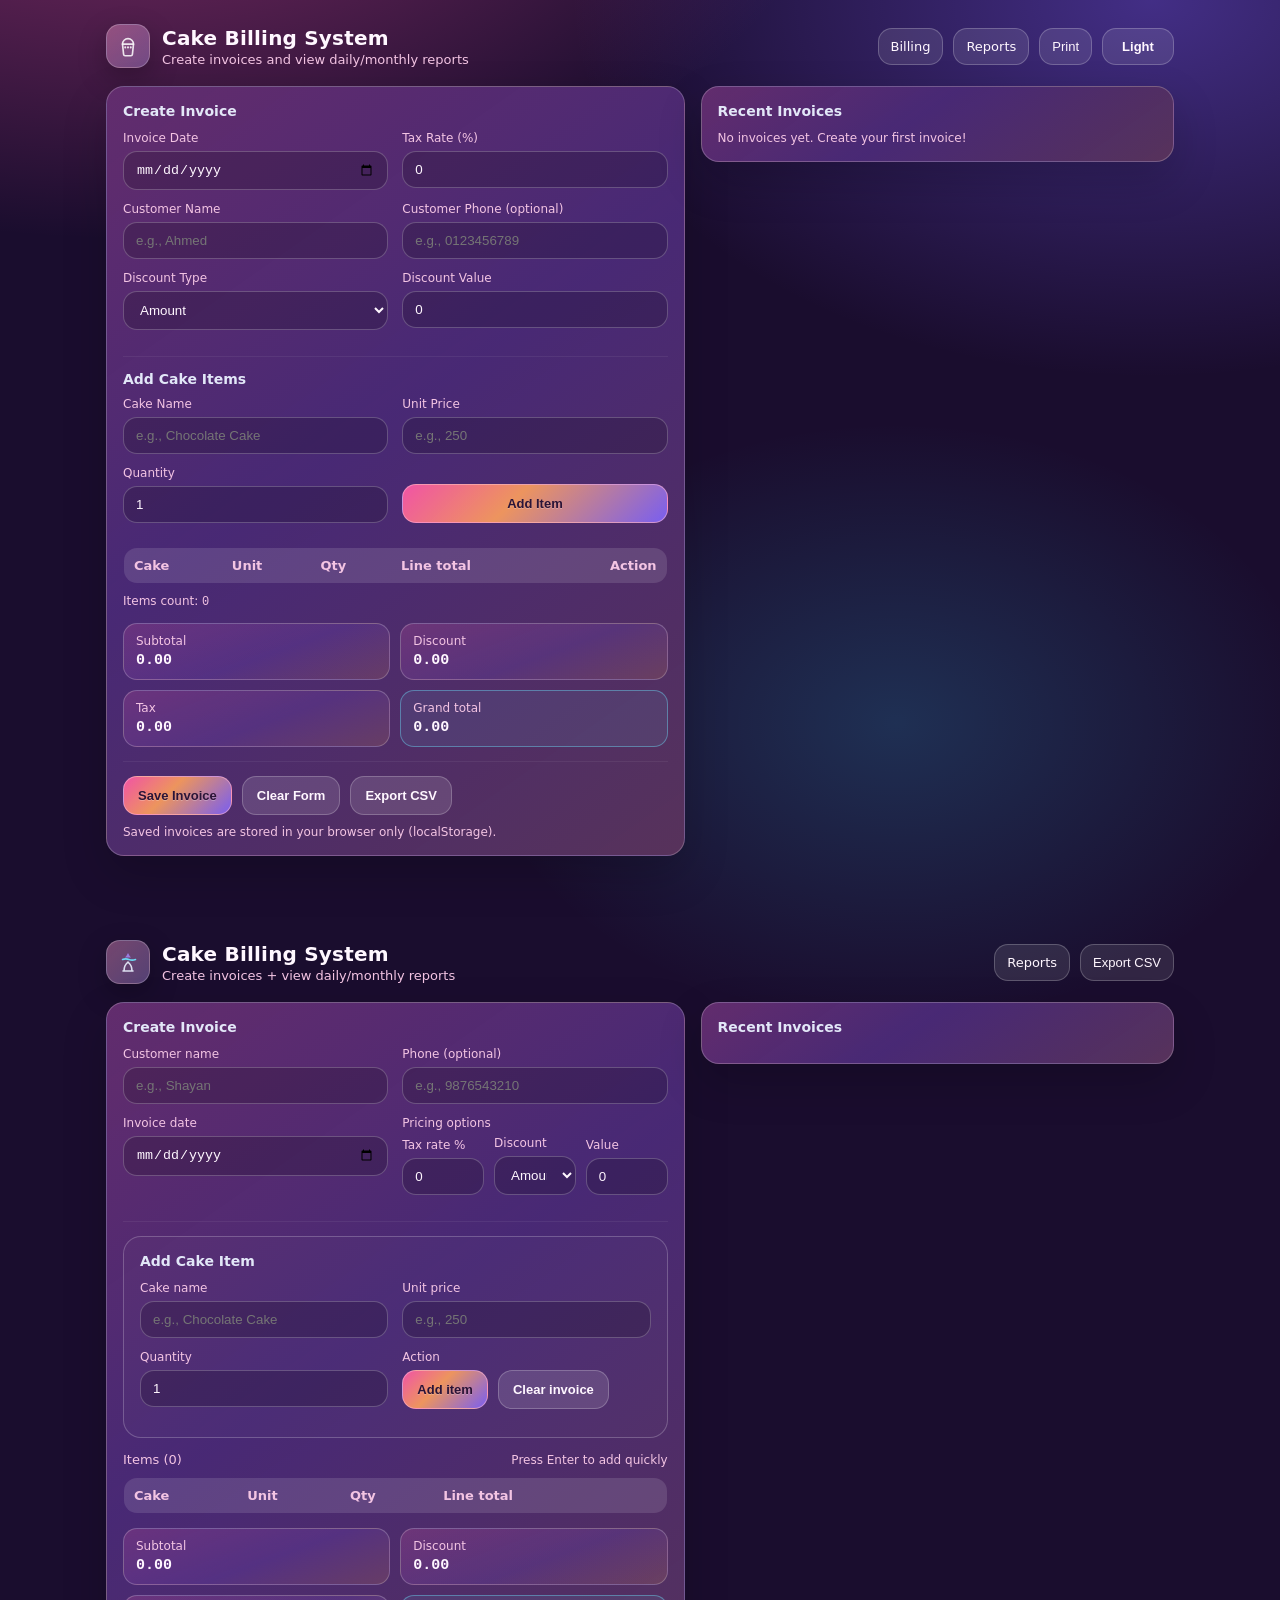
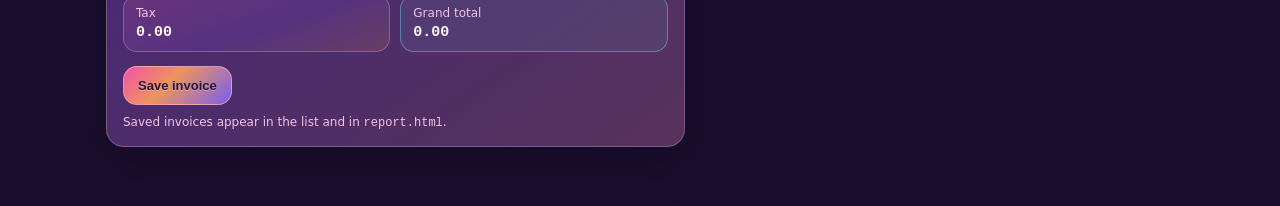
<file: cattle disease detection project/index.html>
<!doctype html>
<html lang="en">
  <head>
    <meta charset="utf-8" />
    <meta name="viewport" content="width=device-width, initial-scale=1" />
    <title>Cake Billing System</title>
    <link rel="stylesheet" href="assets/styles.css" />
  </head>
  <body>
    <div class="container" id="invoiceApp">
      <div class="topbar">
        <div class="brand">
          <div class="logo" aria-hidden="true">
            <svg width="22" height="22" viewBox="0 0 24 24" fill="none" xmlns="http://www.w3.org/2000/svg">
              <path d="M6 10c0-3.3 2.7-6 6-6s6 2.7 6 6" stroke="white" stroke-opacity="0.9" stroke-width="1.8" stroke-linecap="round"/>
              <path d="M6 10h12l-1.2 11.2a1.6 1.6 0 0 1-1.6 1.4H8.8a1.6 1.6 0 0 1-1.6-1.4L6 10Z" stroke="white" stroke-opacity="0.9" stroke-width="1.8" stroke-linejoin="round"/>
              <path d="M9 13.5v.01M12 13.5v.01M15 13.5v.01" stroke="white" stroke-opacity="0.9" stroke-width="2.2" stroke-linecap="round"/>
            </svg>
          </div>
          <div>
            <h1>Cake Billing System</h1>
            <div class="subtitle">Create invoices and view daily/monthly reports</div>
          </div>
        </div>

        <div class="nav">
          <a class="chipLink" href="index.html">Billing</a>
          <a class="chipLink" href="report.html">Reports</a>
          <button class="chipLink no-print" id="printPageBtn" type="button">Print</button>
          <button class="chipLink no-print" id="themeToggleBtn" type="button">Theme</button>
        </div>
      </div>

      <div class="grid">
        <div class="card">
          <p class="cardTitle">Create Invoice</p>

          <div class="twoCols">
            <div class="field">
              <label for="invoiceDate">Invoice Date</label>
              <input type="date" id="invoiceDate" />
            </div>
            <div class="field">
              <label for="taxRatePct">Tax Rate (%)</label>
              <input type="number" id="taxRatePct" min="0" step="0.01" value="0" />
            </div>
          </div>

          <div class="twoCols">
            <div class="field">
              <label for="customerName">Customer Name</label>
              <input type="text" id="customerName" placeholder="e.g., Ahmed" />
            </div>
            <div class="field">
              <label for="customerPhone">Customer Phone (optional)</label>
              <input type="text" id="customerPhone" placeholder="e.g., 0123456789" />
            </div>
          </div>

          <div class="twoCols">
            <div class="field">
              <label for="discountType">Discount Type</label>
              <select id="discountType">
                <option value="amount" selected>Amount</option>
                <option value="percent">Percent (%)</option>
              </select>
            </div>
            <div class="field">
              <label for="discountValue">Discount Value</label>
              <input type="number" id="discountValue" min="0" step="0.01" value="0" />
            </div>
          </div>

          <div class="divider"></div>

          <p class="cardTitle" style="margin-bottom:10px;">Add Cake Items</p>

          <div class="twoCols">
            <div class="field">
              <label for="cakeName">Cake Name</label>
              <input type="text" id="cakeName" placeholder="e.g., Chocolate Cake" />
            </div>
            <div class="field">
              <label for="unitPrice">Unit Price</label>
              <input type="number" id="unitPrice" min="0" step="0.01" placeholder="e.g., 250" />
            </div>
          </div>

          <div class="twoCols">
            <div class="field">
              <label for="qty">Quantity</label>
              <input type="number" id="qty" min="1" step="1" value="1" />
            </div>
            <div class="field" style="display:flex; align-items:flex-end;">
              <button class="btn btnPrimary" id="addItemBtn" type="button" style="width:100%;">Add Item</button>
            </div>
          </div>

          <div style="margin-top:12px;">
            <table class="table">
              <thead>
                <tr>
                  <th>Cake</th>
                  <th>Unit</th>
                  <th>Qty</th>
                  <th>Line total</th>
                  <th style="text-align:right;">Action</th>
                </tr>
              </thead>
              <tbody id="itemsTbody"></tbody>
            </table>
            <div class="footerHint">Items count: <span class="mono" id="itemsCount">0</span></div>
          </div>

          <div style="margin-top:14px;" class="totals">
            <div class="totalItem">
              <div class="totalLabel">Subtotal</div>
              <div class="totalValue mono" id="subtotalValue">0.00</div>
            </div>
            <div class="totalItem">
              <div class="totalLabel">Discount</div>
              <div class="totalValue mono" id="discountAmountValue">0.00</div>
            </div>
            <div class="totalItem">
              <div class="totalLabel">Tax</div>
              <div class="totalValue mono" id="taxValue">0.00</div>
            </div>
            <div class="totalItem" style="border-color: rgba(110,231,255,.40); background: rgba(110,231,255,.08);">
              <div class="totalLabel">Grand total</div>
              <div class="totalValue mono" id="grandTotalValue">0.00</div>
            </div>
          </div>

          <div class="divider"></div>

          <div class="btnRow">
            <button class="btn btnPrimary" id="saveInvoiceBtn" type="button">Save Invoice</button>
            <button class="btn" id="clearBtn" type="button">Clear Form</button>
            <button class="btn" id="downloadCsvBtn" type="button">Export CSV</button>
          </div>
          <div class="footerHint">Saved invoices are stored in your browser only (localStorage).</div>
        </div>

        <div class="rightStack">
          <div class="card">
            <p class="cardTitle">Recent Invoices</p>
            <div id="invoiceList" class="invoiceList"></div>
          </div>
        </div>
      </div>

      <div id="modalOverlay" class="modalOverlay hidden">
        <div class="modal">
          <div id="modalBody" class="modalBody"></div>
        </div>
      </div>

      <div class="toastWrap"></div>
    </div>

    <script src="assets/app.js"></script>
  </body>
</html>

<!doctype html>
<html lang="en">
  <head>
    <meta charset="UTF-8" />
    <meta name="viewport" content="width=device-width, initial-scale=1.0" />
    <title>Cake Billing System</title>
    <link rel="stylesheet" href="assets/styles.css" />
  </head>
  <body>
    <div class="toastWrap"></div>

    <div class="container">
      <div class="topbar">
        <div class="brand">
          <div class="logo" aria-hidden="true">
            <svg width="24" height="24" viewBox="0 0 24 24" fill="none">
              <path
                d="M7 21h10M8 21c0-4 1.8-7.2 4-9 2.2 1.8 4 5 4 9"
                stroke="rgba(234,241,255,.95)"
                stroke-width="1.6"
                stroke-linecap="round"
              />
              <path
                d="M6.5 9.5c2.2-.8 4.5-.8 6.5 0 2 .8 4.3.8 6.5 0"
                stroke="rgba(110,231,255,.95)"
                stroke-width="1.6"
                stroke-linecap="round"
              />
              <path
                d="M12 3c-1 2-2 3.5-3 4.5h6C14 6.5 13 5 12 3Z"
                fill="rgba(167,139,250,.85)"
              />
            </svg>
          </div>
          <div>
            <h1>Cake Billing System</h1>
            <div class="subtitle">Create invoices + view daily/monthly reports</div>
          </div>
        </div>

        <div class="nav">
          <a class="chipLink" href="report.html">Reports</a>
          <button class="chipLink" id="downloadCsvBtn" type="button">Export CSV</button>
        </div>
      </div>

      <div class="grid">
        <div class="card" id="invoiceApp">
          <p class="cardTitle">Create Invoice</p>

          <div class="twoCols">
            <div class="field">
              <label for="customerName">Customer name</label>
              <input id="customerName" placeholder="e.g., Shayan" />
            </div>
            <div class="field">
              <label for="customerPhone">Phone (optional)</label>
              <input id="customerPhone" placeholder="e.g., 9876543210" inputmode="tel" />
            </div>
          </div>

          <div class="twoCols">
            <div class="field">
              <label for="invoiceDate">Invoice date</label>
              <input id="invoiceDate" type="date" />
            </div>
            <div class="field">
              <label>Pricing options</label>
              <div class="row" style="gap:10px; align-items:flex-end;">
                <div style="flex:1;">
                  <label for="taxRatePct" style="margin-bottom:6px;">Tax rate %</label>
                  <input id="taxRatePct" type="number" step="0.01" min="0" value="0" />
                </div>
                <div style="flex:1;">
                  <label for="discountType" style="margin-bottom:6px;">Discount</label>
                  <select id="discountType">
                    <option value="amount">Amount</option>
                    <option value="percent">Percent</option>
                  </select>
                </div>
                <div style="flex:1;">
                  <label for="discountValue" style="margin-bottom:6px;">Value</label>
                  <input id="discountValue" type="number" step="0.01" min="0" value="0" />
                </div>
              </div>
            </div>
          </div>

          <div class="divider"></div>

          <div class="card" style="background: rgba(255,255,255,.02); box-shadow:none; margin-bottom:14px;">
            <p class="cardTitle">Add Cake Item</p>
            <div class="twoCols">
              <div class="field">
                <label for="cakeName">Cake name</label>
                <input id="cakeName" placeholder="e.g., Chocolate Cake" />
              </div>
              <div class="field">
                <label for="unitPrice">Unit price</label>
                <input id="unitPrice" type="number" step="0.01" min="0" placeholder="e.g., 250" />
              </div>
            </div>

            <div class="twoCols">
              <div class="field">
                <label for="qty">Quantity</label>
                <input id="qty" type="number" step="1" min="1" value="1" />
              </div>
              <div class="field">
                <label>Action</label>
                <div class="btnRow">
                  <button class="btn btnPrimary" id="addItemBtn" type="button">Add item</button>
                  <button class="btn" id="clearBtn" type="button">Clear invoice</button>
                </div>
              </div>
            </div>
          </div>

          <div>
            <div class="row" style="justify-content:space-between; align-items:baseline; margin-bottom:10px;">
              <div class="muted" style="font-size:13px;">Items (<span id="itemsCount">0</span>)</div>
              <div class="small muted">Press Enter to add quickly</div>
            </div>

            <table class="table">
              <thead>
                <tr>
                  <th>Cake</th>
                  <th>Unit</th>
                  <th>Qty</th>
                  <th>Line total</th>
                  <th style="text-align:right;">&nbsp;</th>
                </tr>
              </thead>
              <tbody id="itemsTbody"></tbody>
            </table>
          </div>

          <div style="margin-top:14px;" class="totals">
            <div class="totalItem">
              <div class="totalLabel">Subtotal</div>
              <div class="totalValue mono" id="subtotalValue">0.00</div>
            </div>
            <div class="totalItem">
              <div class="totalLabel">Discount</div>
              <div class="totalValue mono" id="discountValue">0.00</div>
            </div>
            <div class="totalItem">
              <div class="totalLabel">Tax</div>
              <div class="totalValue mono" id="taxValue">0.00</div>
            </div>
            <div class="totalItem" style="border-color: rgba(110,231,255,.40); background: rgba(110,231,255,.08);">
              <div class="totalLabel">Grand total</div>
              <div class="totalValue mono" id="grandTotalValue">0.00</div>
            </div>
          </div>

          <div class="btnRow" style="margin-top:14px;">
            <button class="btn btnPrimary" id="saveInvoiceBtn" type="button">Save invoice</button>
          </div>
          <div class="footerHint">Saved invoices appear in the list and in <code>report.html</code>.</div>
        </div>

        <div class="rightStack">
          <div class="card">
            <p class="cardTitle">Recent Invoices</p>
            <div class="invoiceList" id="invoiceList"></div>
          </div>
        </div>
      </div>
    </div>

    <div id="modalOverlay" class="modalOverlay hidden" style="display:none;">
      <div class="modal">
        <div class="modalBody" id="modalBody"></div>
      </div>
    </div>

    <script defer src="assets/app.js"></script>
  </body>
</html>
</file>
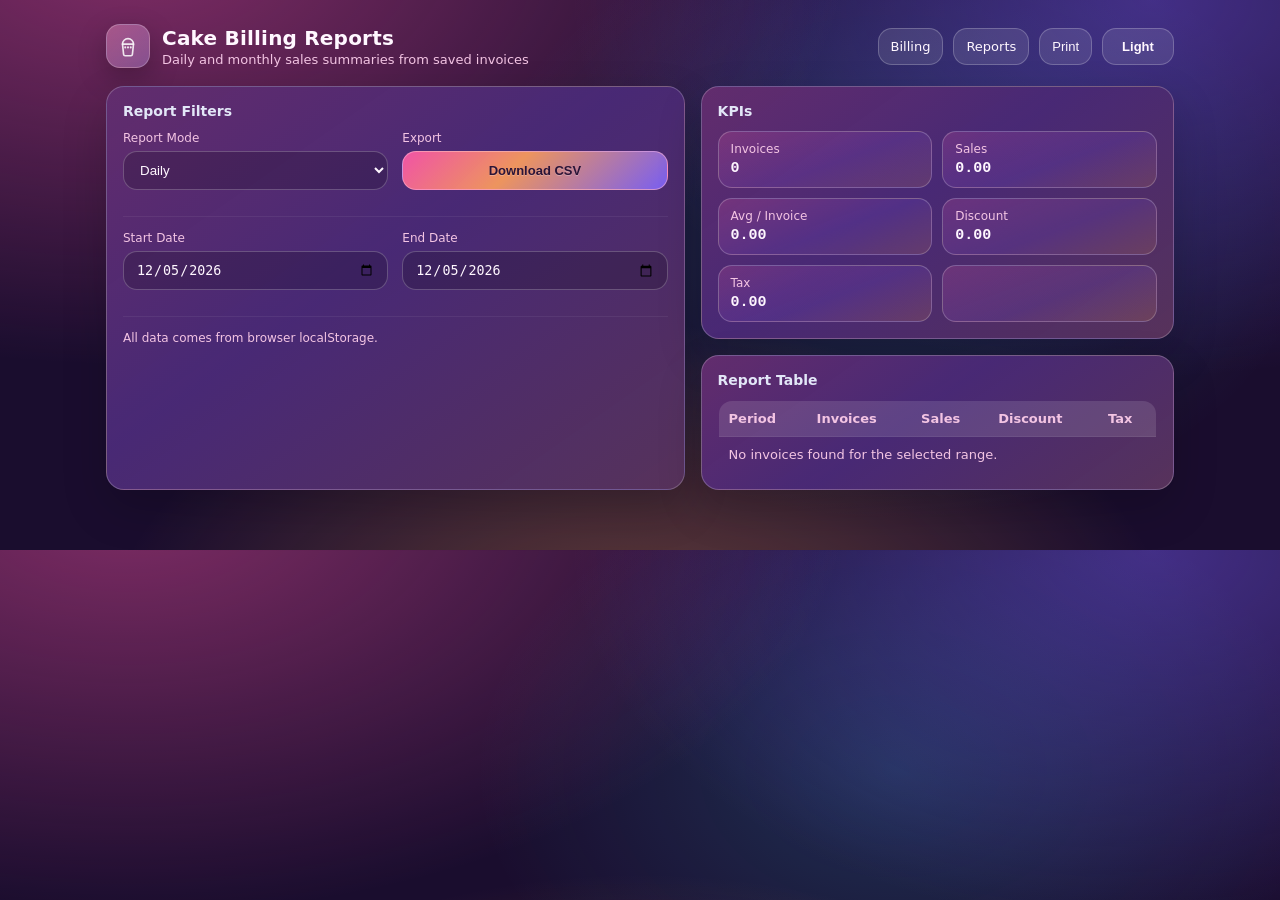
<file: cattle disease detection project/report.html>
<!doctype html>
<html lang="en">
  <head>
    <meta charset="utf-8" />
    <meta name="viewport" content="width=device-width, initial-scale=1" />
    <title>Cake Billing Reports</title>
    <link rel="stylesheet" href="assets/styles.css" />
  </head>
  <body>
    <div class="container" id="reportApp">
      <div class="topbar">
        <div class="brand">
          <div class="logo" aria-hidden="true">
            <svg width="22" height="22" viewBox="0 0 24 24" fill="none" xmlns="http://www.w3.org/2000/svg">
              <path d="M6 10c0-3.3 2.7-6 6-6s6 2.7 6 6" stroke="white" stroke-opacity="0.9" stroke-width="1.8" stroke-linecap="round"/>
              <path d="M6 10h12l-1.2 11.2a1.6 1.6 0 0 1-1.6 1.4H8.8a1.6 1.6 0 0 1-1.6-1.4L6 10Z" stroke="white" stroke-opacity="0.9" stroke-width="1.8" stroke-linejoin="round"/>
              <path d="M9 13.5v.01M12 13.5v.01M15 13.5v.01" stroke="white" stroke-opacity="0.9" stroke-width="2.2" stroke-linecap="round"/>
            </svg>
          </div>
          <div>
            <h1>Cake Billing Reports</h1>
            <div class="subtitle">Daily and monthly sales summaries from saved invoices</div>
          </div>
        </div>

        <div class="nav">
          <a class="chipLink" href="index.html">Billing</a>
          <a class="chipLink" href="report.html">Reports</a>
          <button class="chipLink no-print" id="printReportBtn" type="button">Print</button>
          <button class="chipLink no-print" id="themeToggleBtn" type="button">Theme</button>
        </div>
      </div>

      <div class="grid">
        <div class="card">
          <p class="cardTitle">Report Filters</p>

          <div class="twoCols">
            <div class="field">
              <label for="reportMode">Report Mode</label>
              <select id="reportMode">
                <option value="daily" selected>Daily</option>
                <option value="monthly">Monthly</option>
              </select>
            </div>
            <div class="field">
              <label class="muted">Export</label>
              <button class="btn btnPrimary" id="downloadReportCsvBtn" type="button" style="width:100%;">Download CSV</button>
            </div>
          </div>

          <div id="dailyControls">
            <div class="divider"></div>
            <div class="twoCols">
              <div class="field">
                <label for="startDate">Start Date</label>
                <input type="date" id="startDate" />
              </div>
              <div class="field">
                <label for="endDate">End Date</label>
                <input type="date" id="endDate" />
              </div>
            </div>
          </div>

          <div id="monthlyControls" style="display:none;">
            <div class="divider"></div>
            <div class="twoCols">
              <div class="field">
                <label for="monthFrom">From Month</label>
                <input type="month" id="monthFrom" />
              </div>
              <div class="field">
                <label for="monthTo">To Month</label>
                <input type="month" id="monthTo" />
              </div>
            </div>
          </div>

          <div class="divider"></div>

          <div class="footerHint">All data comes from browser localStorage.</div>
        </div>

        <div class="rightStack">
          <div class="card">
            <p class="cardTitle">KPIs</p>
            <div class="totals" style="grid-template-columns:1fr 1fr;">
              <div class="totalItem">
                <div class="totalLabel">Invoices</div>
                <div class="totalValue mono" id="kpiInvoices">0</div>
              </div>
              <div class="totalItem">
                <div class="totalLabel">Sales</div>
                <div class="totalValue mono" id="kpiSales">0.00</div>
              </div>
              <div class="totalItem">
                <div class="totalLabel">Avg / Invoice</div>
                <div class="totalValue mono" id="kpiAvg">0.00</div>
              </div>
              <div class="totalItem">
                <div class="totalLabel">Discount</div>
                <div class="totalValue mono" id="kpiDiscount">0.00</div>
              </div>
              <div class="totalItem">
                <div class="totalLabel">Tax</div>
                <div class="totalValue mono" id="kpiTax">0.00</div>
              </div>
              <div class="totalItem">
                <div class="totalLabel"> </div>
                <div class="totalValue mono" style="opacity:.0;">.</div>
              </div>
            </div>
          </div>

          <div class="card">
            <p class="cardTitle">Report Table</p>
            <table class="table">
              <thead>
                <tr>
                  <th>Period</th>
                  <th>Invoices</th>
                  <th>Sales</th>
                  <th>Discount</th>
                  <th>Tax</th>
                </tr>
              </thead>
              <tbody id="reportTbody"></tbody>
            </table>
          </div>
        </div>
      </div>

      <div class="toastWrap"></div>
    </div>

    <script src="assets/report.js"></script>
  </body>
</html>
</file>
<file: cattle disease detection project/assets/styles.css>
:root{
  --bg:#1a0d2e;
  --card:#3b1f5c;
  --muted:#f3c4e3;
  --text:#fff7ff;
  --accent:#ff62b0;
  --accent2:#8b5cf6;
  --danger:#fb7185;
  --ok:#34d399;
  --border:rgba(255,255,255,.22);
}
html[data-theme="light"]{
  --bg:#fff5fb;
  --card:#ffffff;
  --muted:#6f5a72;
  --text:#2d1f33;
  --accent:#eb5ea8;
  --accent2:#8f63e7;
  --border:rgba(59,27,63,.16);
}
*{box-sizing:border-box}
html{scroll-behavior:smooth}
body{
  margin:0;
  background: radial-gradient(1200px 700px at 10% -10%, rgba(255,84,170,.45), transparent 60%),
              radial-gradient(1000px 650px at 90% 0%, rgba(123,92,255,.42), transparent 58%),
              radial-gradient(900px 560px at 50% 120%, rgba(255,164,82,.35), transparent 60%),
              radial-gradient(700px 500px at 70% 40%, rgba(53,205,255,.18), transparent 60%),
              var(--bg);
  color:var(--text);
  font-family: ui-sans-serif, system-ui, -apple-system, Segoe UI, Roboto, Helvetica, Arial, "Apple Color Emoji","Segoe UI Emoji";
}
a{color:inherit}
.container{
  max-width:1100px;
  margin:0 auto;
  padding:24px 16px 60px;
}
html[data-theme="light"] body,
body[data-theme="light"]{
  background: radial-gradient(1100px 600px at 15% -10%, rgba(235,94,168,.18), transparent 60%),
              radial-gradient(900px 500px at 90% 0%, rgba(143,99,231,.15), transparent 55%),
              radial-gradient(850px 500px at 50% 120%, rgba(255,166,119,.14), transparent 58%),
              var(--bg);
}
.topbar{
  display:flex;
  align-items:center;
  justify-content:space-between;
  gap:16px;
  margin-bottom:18px;
}
.brand{
  display:flex;
  align-items:center;
  gap:12px;
}
.logo{
  width:44px;
  height:44px;
  border-radius:14px;
  background: linear-gradient(135deg, rgba(255,158,207,.40), rgba(201,167,255,.34));
  border:1px solid var(--border);
  display:flex;
  align-items:center;
  justify-content:center;
  box-shadow: 0 10px 28px rgba(0,0,0,.25);
  transition: transform .2s ease, box-shadow .2s ease;
}
.logo svg{opacity:.95}
.logo:hover{
  transform: translateY(-2px) rotate(-2deg);
  box-shadow: 0 16px 32px rgba(0,0,0,.30);
}
h1{
  font-size:20px;
  margin:0;
  letter-spacing:.2px;
}
.subtitle{
  margin-top:2px;
  font-size:13px;
  color:var(--muted);
}
.nav{
  display:flex;
  align-items:center;
  gap:10px;
}
.chipLink{
  text-decoration:none;
  padding:10px 12px;
  border-radius:14px;
  border:1px solid var(--border);
  background: rgba(255,255,255,.10);
  color:var(--text);
  transition: transform .12s ease, background .16s ease, border-color .16s ease, box-shadow .16s ease;
  font-size:13px;
}
.chipLink:hover{
  transform: translateY(-1px);
  background: rgba(255,255,255,.16);
  border-color: rgba(110,231,255,.30);
  box-shadow: 0 6px 20px rgba(110,231,255,.12);
}
.grid{
  display:grid;
  grid-template-columns: 1.1fr .9fr;
  gap:16px;
}
@media (max-width: 980px){
  .grid{grid-template-columns:1fr}
}
.card{
  border:1px solid var(--border);
  background: linear-gradient(145deg, rgba(255,98,176,.20), rgba(139,92,246,.16) 45%, rgba(255,164,82,.14)), var(--card);
  border-radius:18px;
  padding:16px;
  box-shadow: 0 18px 45px rgba(0,0,0,.18);
  transition: transform .18s ease, box-shadow .2s ease, border-color .2s ease;
}
html[data-theme="light"] .card,
body[data-theme="light"] .card{
  box-shadow: 0 14px 30px rgba(79,34,97,.10);
}
.chipLink#themeToggleBtn{
  min-width:72px;
  font-weight:700;
}
.card:hover{
  transform: translateY(-2px);
  border-color: rgba(110,231,255,.20);
  box-shadow: 0 24px 55px rgba(0,0,0,.24);
}
.cardTitle{
  font-weight:700;
  font-size:14px;
  margin:0 0 12px;
  color:rgba(234,241,255,.95);
}
.muted{color:var(--muted)}
.row{
  display:flex;
  gap:12px;
}
.col{flex:1}
.field{margin-bottom:12px}
label{
  display:block;
  font-size:12px;
  color:var(--muted);
  margin-bottom:6px;
}
input, select{
  width:100%;
  border-radius:14px;
  border:1px solid var(--border);
  padding:10px 12px;
  background: rgba(0,0,0,.18);
  color:var(--text);
  outline:none;
  transition: border-color .14s ease, box-shadow .14s ease, background .14s ease;
}
html[data-theme="light"] input,
html[data-theme="light"] select,
body[data-theme="light"] input,
body[data-theme="light"] select{
  background: #fff;
}
input:focus, select:focus{
  border-color: rgba(255,158,207,.55);
  box-shadow: 0 0 0 4px rgba(255,158,207,.18);
}
.btn:active, .chipLink:active{
  transform: translateY(0);
}
.btnRow{
  display:flex;
  gap:10px;
  flex-wrap:wrap;
}
.btn{
  cursor:pointer;
  border:none;
  border-radius:14px;
  padding:11px 14px;
  background: rgba(255,255,255,.12);
  border:1px solid var(--border);
  color:var(--text);
  transition: transform .12s ease, background .16s ease, border-color .16s ease, box-shadow .16s ease;
  font-weight:600;
  font-size:13px;
}
html[data-theme="light"] .btn,
body[data-theme="light"] .btn{
  background: rgba(59,27,63,.06);
}
.btn:hover{
  transform: translateY(-1px);
  background: rgba(255,255,255,.08);
  box-shadow: 0 10px 26px rgba(0,0,0,.22);
}
.btnPrimary{
  background: linear-gradient(135deg, rgba(255,88,170,.92), rgba(255,160,92,.90) 42%, rgba(126,100,255,.90));
  border-color: rgba(255,182,213,.55);
  color: #2b1437;
  text-shadow: 0 1px 0 rgba(255,255,255,.25);
}
.btnDanger{
  background: rgba(251,113,133,.12);
  border-color: rgba(251,113,133,.35);
}
.btnGhost{
  background: transparent;
}
.table{
  width:100%;
  border-collapse:collapse;
  overflow:hidden;
  border-radius:14px;
  border:1px solid var(--border);
}
.table th, .table td{
  padding:10px 10px;
  border-bottom:1px solid rgba(255,255,255,.06);
  text-align:left;
  font-size:13px;
}
.table th{color:var(--muted); font-weight:700; background: rgba(255,255,255,.12)}
[data-theme="light"] .table th{
  background: rgba(59,27,63,.06);
}
html[data-theme="light"] .table td,
body[data-theme="light"] .table td{
  border-bottom:1px solid rgba(59,27,63,.08);
}
.table tr:last-child td{border-bottom:none}
.table tbody tr{
  transition: background .12s ease;
}
.table tbody tr:hover{
  background: rgba(110,231,255,.06);
}
.badge{
  display:inline-flex;
  align-items:center;
  gap:8px;
  padding:8px 10px;
  border-radius:14px;
  border:1px solid var(--border);
  background: rgba(0,0,0,.12);
  font-size:13px;
}
.badgeDot{
  width:8px;
  height:8px;
  border-radius:999px;
  background: var(--accent);
  box-shadow: 0 0 0 4px rgba(255,158,207,.18);
}
.totals{
  display:grid;
  grid-template-columns: 1fr 1fr;
  gap:10px;
}
.totalItem{
  border:1px solid var(--border);
  background: linear-gradient(160deg, rgba(255,98,176,.18), rgba(139,92,246,.14) 55%, rgba(255,164,82,.14));
  border-radius:14px;
  padding:10px 12px;
  transition: border-color .16s ease, transform .16s ease;
}
html[data-theme="light"] .totalItem,
body[data-theme="light"] .totalItem{
  background: linear-gradient(180deg, rgba(235,94,168,.08), rgba(143,99,231,.06));
}
.totalItem:hover{
  transform: translateY(-1px);
  border-color: rgba(110,231,255,.25);
}
.totalLabel{font-size:12px;color:var(--muted); margin-bottom:4px}
.totalValue{font-weight:800; font-size:15px}
.toastWrap{
  position:fixed;
  top:16px;
  right:16px;
  z-index:50;
  display:flex;
  flex-direction:column;
  gap:10px;
}
.toast{
  width:360px;
  max-width:calc(100vw - 32px);
  border-radius:16px;
  border:1px solid var(--border);
  background: rgba(43,24,61,.95);
  box-shadow: 0 20px 50px rgba(0,0,0,.35);
  padding:12px 14px;
  display:flex;
  gap:12px;
  align-items:flex-start;
  animation: slideIn .25s ease-out;
}
.toastIcon{
  width:34px;height:34px;border-radius:12px;display:flex;align-items:center;justify-content:center;
  border:1px solid var(--border);
  background: rgba(255,255,255,.04);
}
.toastTitle{font-weight:900;font-size:13px;margin:0}
.toastMsg{margin:2px 0 0;color:var(--muted);font-size:12px}
.toastOk .toastIcon{border-color: rgba(52,211,153,.35); background: rgba(52,211,153,.12)}
.toastDanger .toastIcon{border-color: rgba(251,113,133,.35); background: rgba(251,113,133,.12)}
.divider{height:1px;background: rgba(255,255,255,.06); margin:14px 0}
.rightStack{display:flex;flex-direction:column;gap:16px}
.invoiceList{
  max-height: 360px;
  overflow:auto;
  padding-right:2px;
}
.invoiceItem{
  border:1px solid rgba(255,255,255,.08);
  background: rgba(255,255,255,.10);
  border-radius:16px;
  padding:10px 12px;
  display:flex;
  align-items:center;
  justify-content:space-between;
  gap:12px;
  margin-bottom:10px;
  transition: transform .14s ease, background .14s ease, border-color .14s ease;
}
.invoiceItem:last-child{margin-bottom:0}
.invoiceItem:hover{
  transform: translateY(-1px);
  background: rgba(255,255,255,.05);
  border-color: rgba(110,231,255,.25);
}
.invoiceLeft{display:flex;flex-direction:column;gap:3px}
.invoiceTop{display:flex;gap:10px;align-items:center}
.mono{font-family: ui-monospace, SFMono-Regular, Menlo, Monaco, Consolas,"Liberation Mono","Courier New", monospace}
.small{font-size:12px;color:var(--muted)}
.modalOverlay{
  position:fixed; inset:0;
  background: rgba(0,0,0,.55);
  display:flex; align-items:center; justify-content:center;
  z-index:60;
  padding:16px;
}
.modal{
  width:min(860px, 100%);
  border-radius:20px;
  border:1px solid var(--border);
  background: rgba(16,27,51,.98);
  box-shadow: 0 30px 90px rgba(0,0,0,.55);
  overflow:hidden;
}
.modalHeader{
  padding:14px 16px;
  display:flex; align-items:center; justify-content:space-between;
  border-bottom: 1px solid rgba(255,255,255,.08);
}
.modalTitle{font-weight:900; font-size:14px; margin:0}
.modalBody{padding:16px}
.twoCols{
  display:grid; grid-template-columns: 1fr 1fr; gap:14px;
}
@media (max-width: 820px){
  .twoCols{grid-template-columns:1fr}
}
.footerHint{
  margin-top:10px;
  color:var(--muted);
  font-size:12px;
}

.hidden{display:none !important;}

@keyframes slideIn{
  from{
    opacity:0;
    transform: translateX(10px) translateY(-3px);
  }
  to{
    opacity:1;
    transform: translateX(0) translateY(0);
  }
}

@media (max-width: 700px){
  .container{
    padding:16px 12px 36px;
  }
  .topbar{
    flex-direction:column;
    align-items:flex-start;
    gap:12px;
  }
  .nav{
    width:100%;
    flex-wrap:wrap;
  }
  .chipLink{
    flex:1 1 auto;
    text-align:center;
  }
  .card{
    padding:14px;
    border-radius:16px;
  }
  .btn{
    width:100%;
  }
  .btnRow{
    flex-direction:column;
  }
  .table th,
  .table td{
    padding:8px 7px;
    font-size:12px;
  }
}

@media print{
  body{
    background:#fff !important;
    color:#111 !important;
  }
  .no-print,
  .topbar,
  .toastWrap,
  #invoiceList,
  #dailyControls,
  #monthlyControls,
  #downloadReportCsvBtn{
    display:none !important;
  }
  .container{
    max-width:none;
    margin:0;
    padding:0;
  }
  .grid{
    display:block;
  }
  .card,
  .table,
  .totalItem{
    box-shadow:none !important;
    background:#fff !important;
    color:#111 !important;
    border:1px solid #cfcfcf !important;
  }
  .table th{
    background:#f1f1f1 !important;
    color:#222 !important;
  }
  .muted,
  .subtitle,
  .totalLabel,
  .small,
  .footerHint,
  label{
    color:#555 !important;
  }
  input,
  select{
    border:1px solid #cfcfcf !important;
    background:#fff !important;
    color:#111 !important;
    box-shadow:none !important;
  }
  #modalOverlay{
    position:static !important;
    background:transparent !important;
    display:block !important;
    padding:0 !important;
  }
  #modalOverlay.hidden{
    display:none !important;
  }
  .modal{
    width:100% !important;
    border:none !important;
    border-radius:0 !important;
  }
}
</file>
